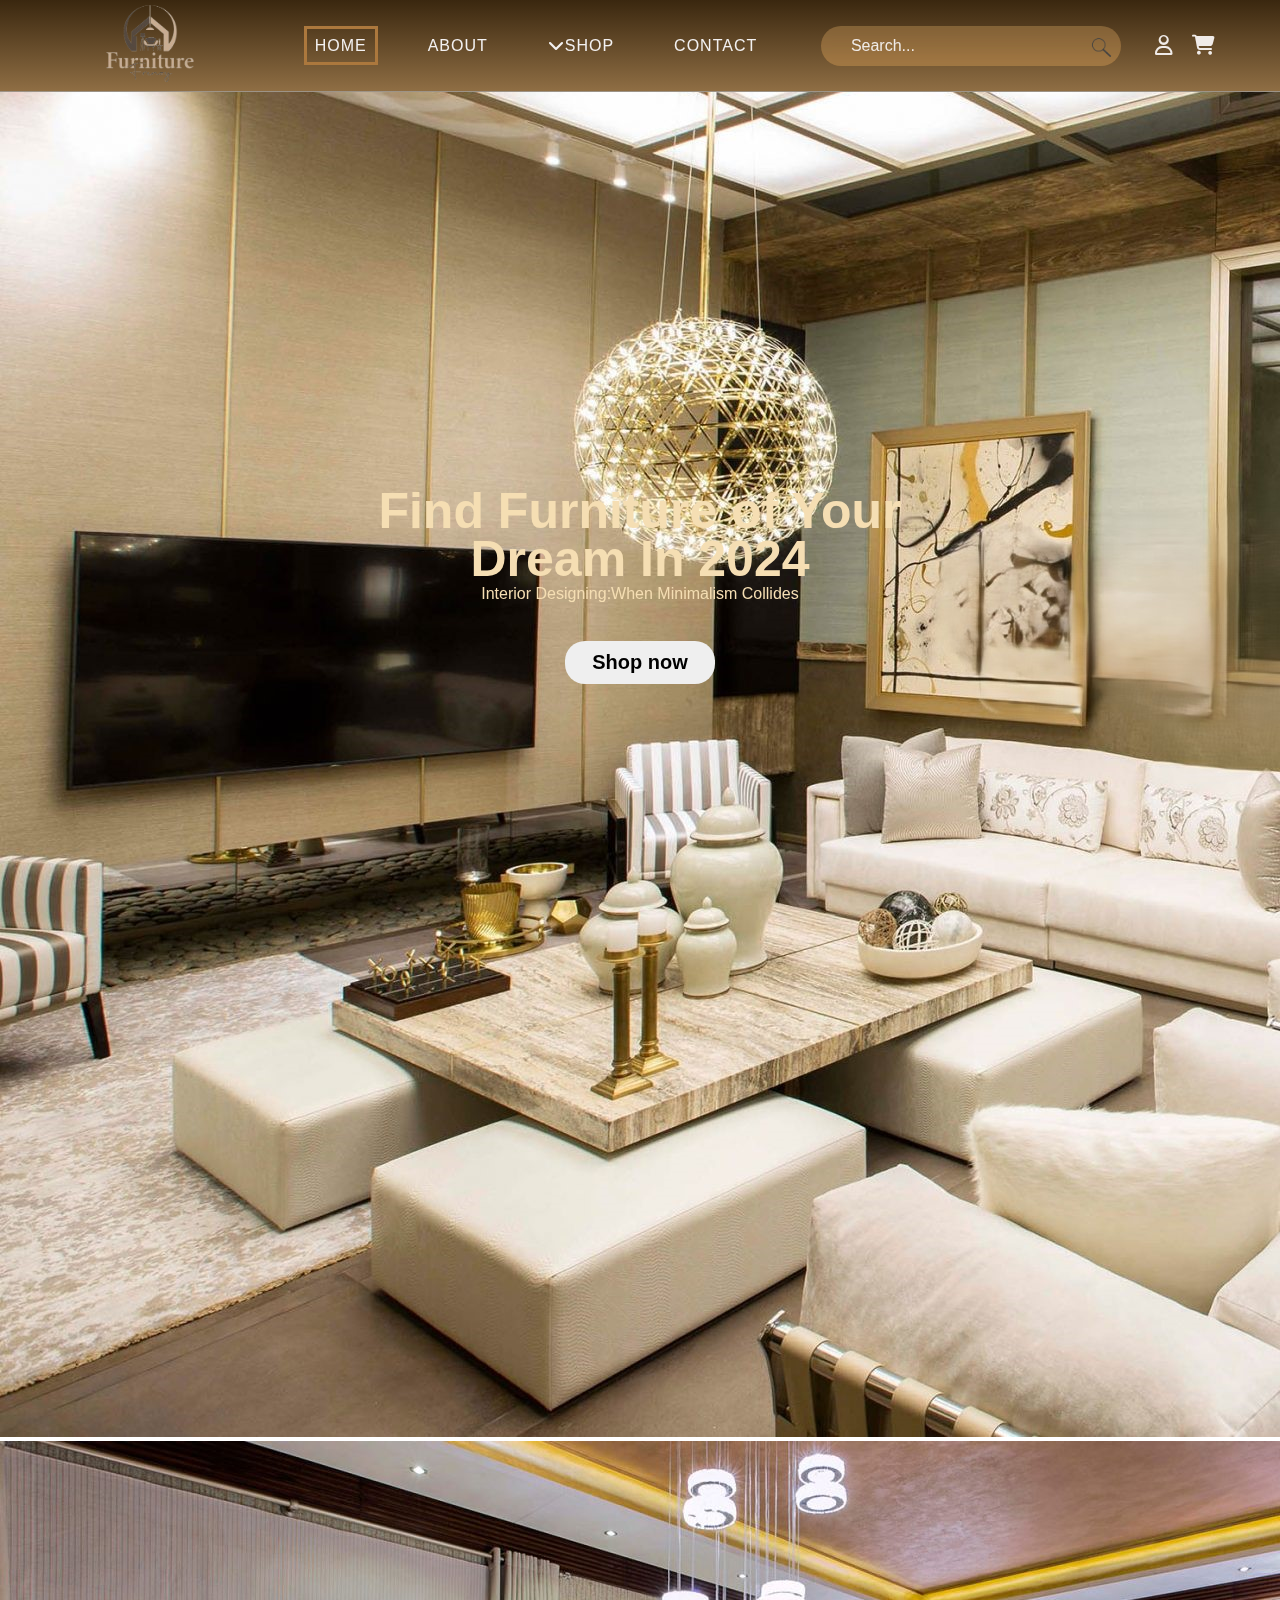
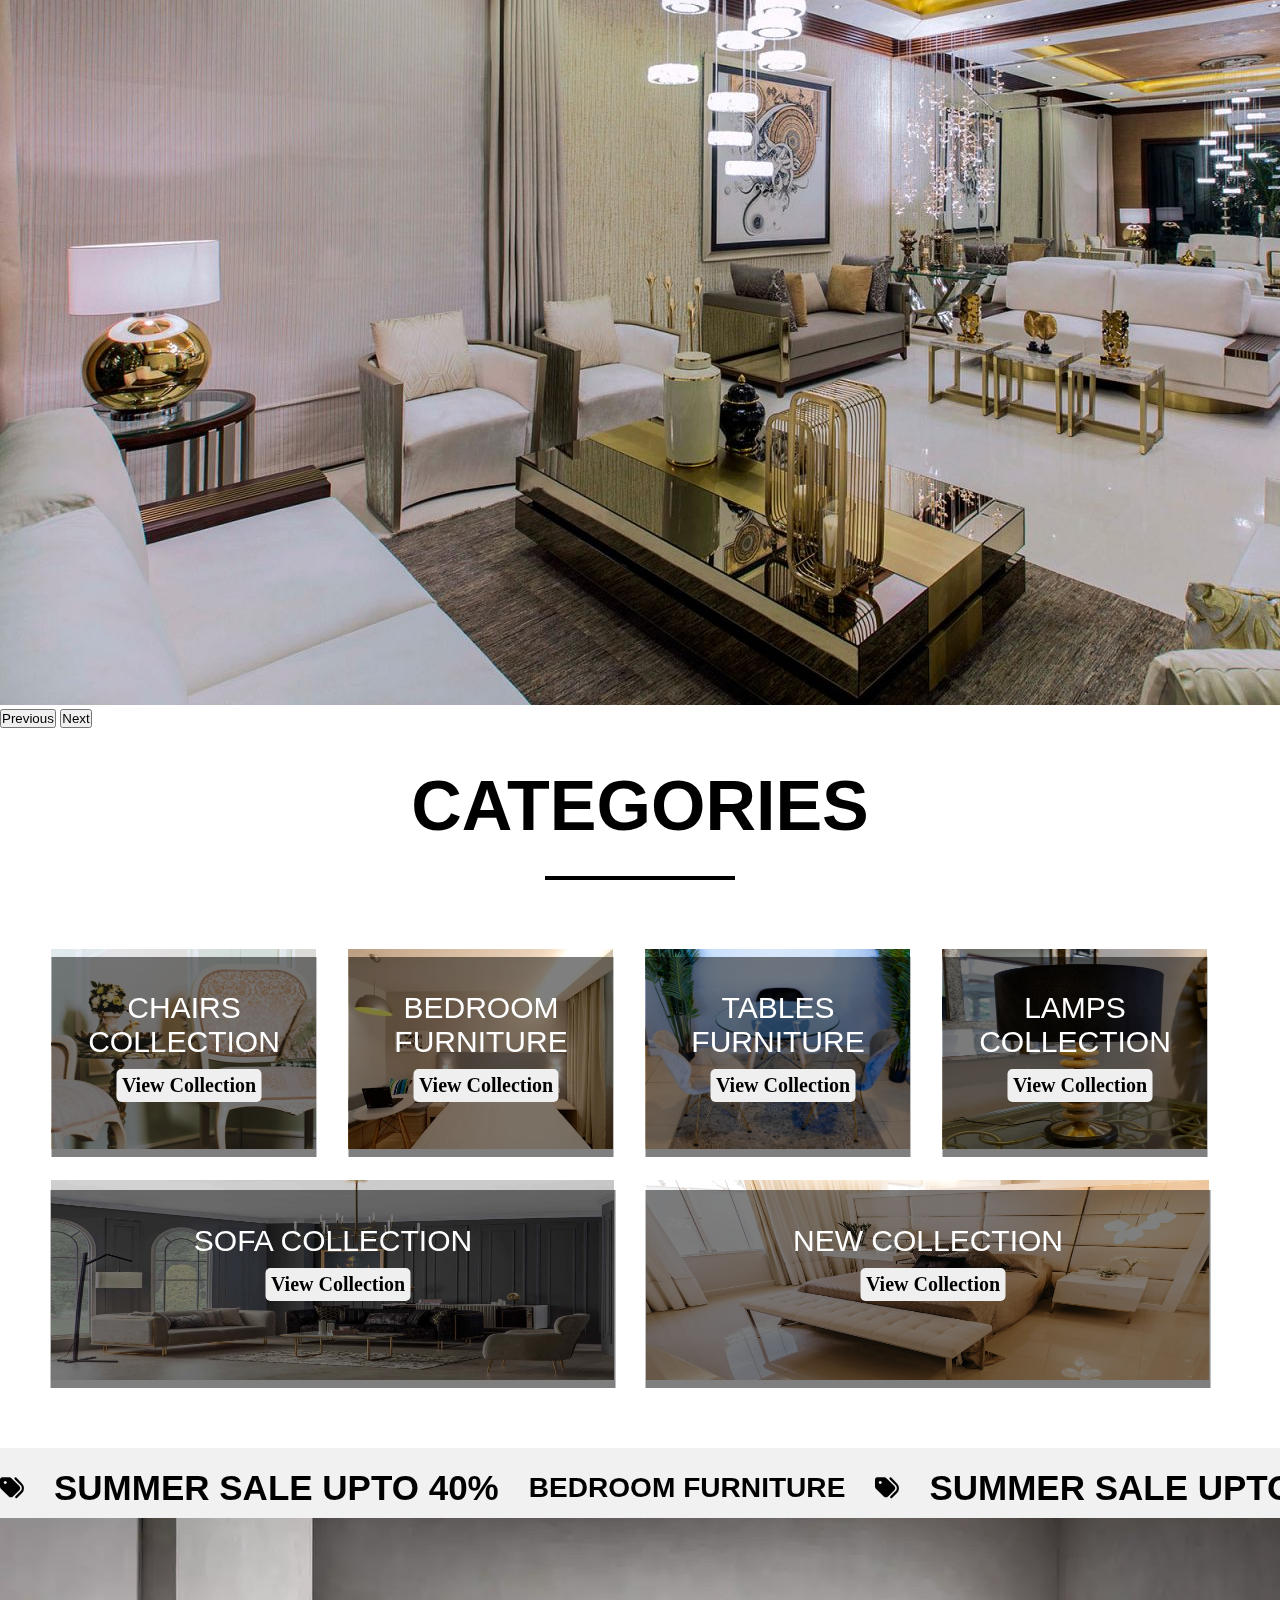
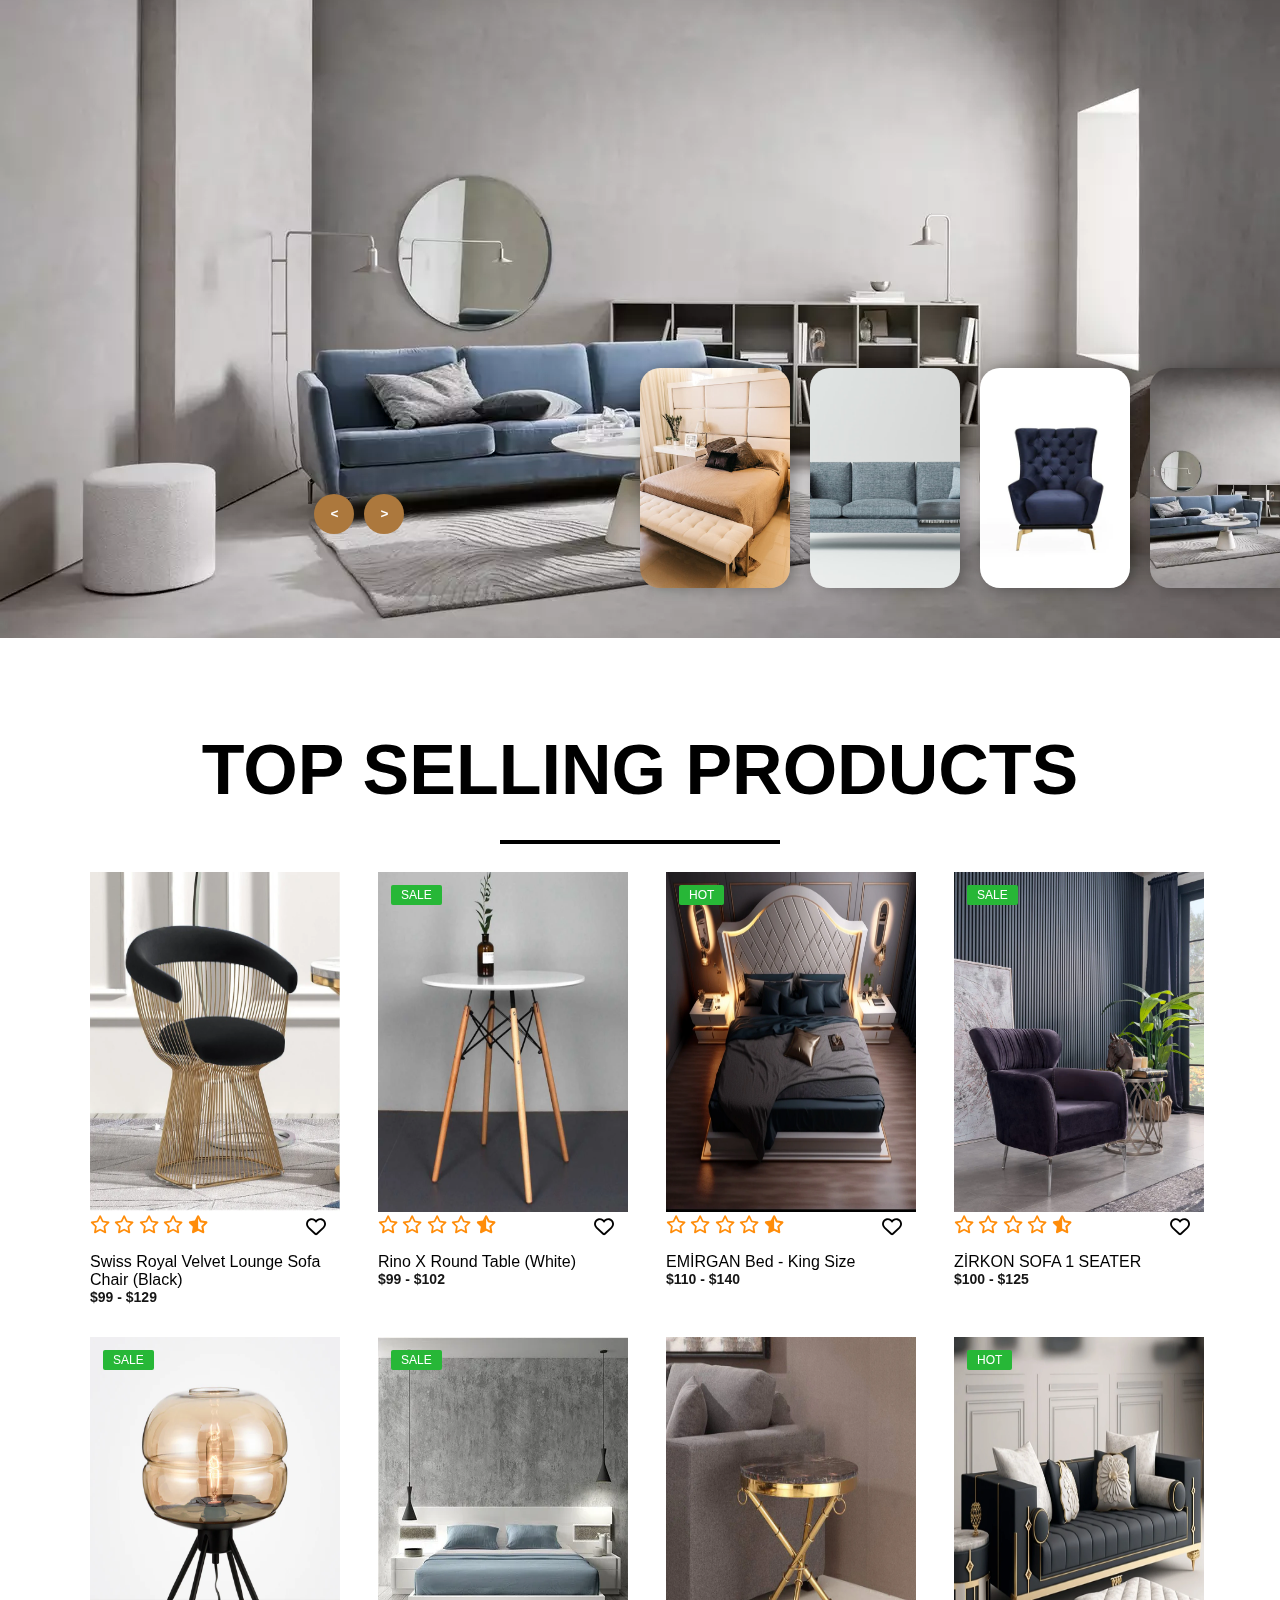
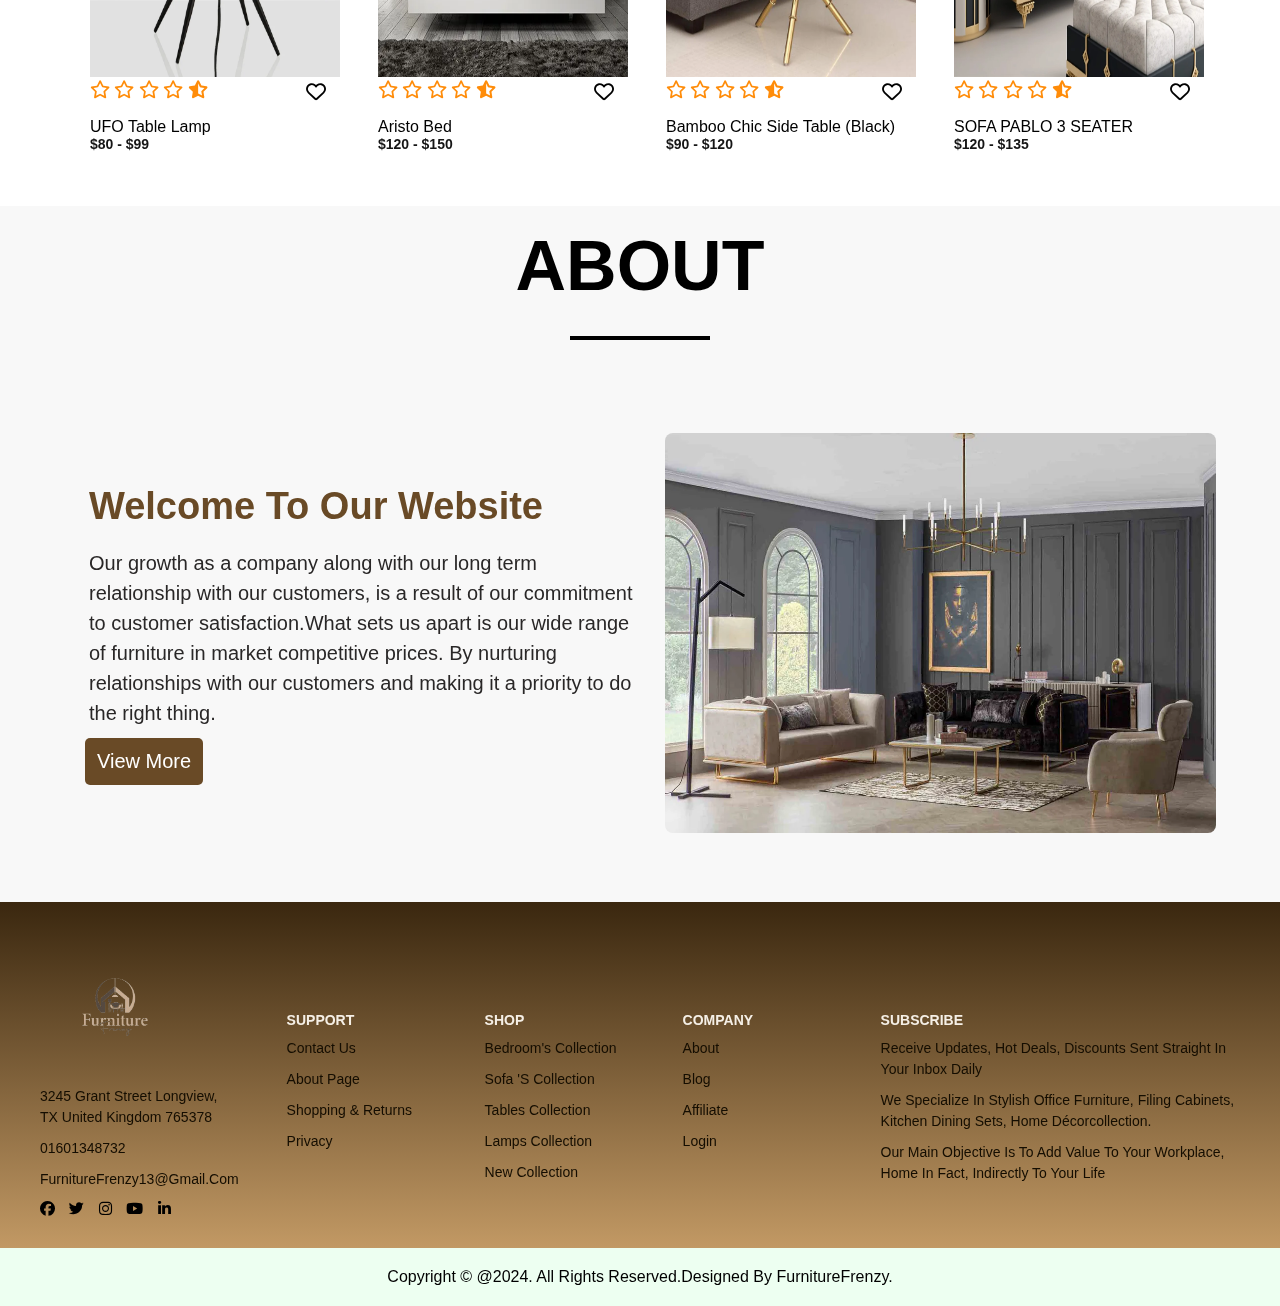
<file: index.html>
<!DOCTYPE html>
<html lang="en">

<head>
  <meta charset="UTF-8" />
  <meta name="viewport" content="width=device-width, initial-scale=1.0" />
  <title>Furniiture Frenzy</title>
  <link rel="stylesheet" href="index.css" />

  <link rel="stylesheet" href="https://cdnjs.cloudflare.com/ajax/libs/bootstrap/5.0.0/css/bootstrap.min.css" 
  integrity="sha512-NZ19NrT58XPK5sXqXnnvtf9T5kLXSzGQlVZL9taZWeTBtXoN3xIfTdxbkQh6QSoJfJgpojRqMfhyqBAAEeiXcA==" crossorigin="anonymous" referrerpolicy="no-referrer" />
  <script src="https://cdnjs.cloudflare.com/ajax/libs/bootstrap/5.0.0/js/bootstrap.min.js" 
  integrity="sha512-Pv/SmxhkTB6tWGQWDa6gHgJpfBdIpyUy59QkbshS1948GRmj6WgZz18PaDMOqaEyKLRAvgil7sx/WACNGE4Txw==" crossorigin="anonymous" referrerpolicy="no-referrer"></script>
  <link rel="stylesheet" href="https://cdnjs.cloudflare.com/ajax/libs/font-awesome/6.6.0/css/all.min.css" />

  <link href="https://unpkg.com/aos@2.3.1/dist/aos.css" rel="stylesheet">
 
 
</head>


<body>
  <!-- HEADER -->
  <header>
    <a href="#"><img src="logo-removebg-preview.png" width="200px" class="logo" /></a>


    <ul class="nav">
      <li><a class="nav-btn  active1" href="#">Home</a></li>
      <li><a class="nav-btn sparkle hover-effect" href="#About">About</a></li>
      <li><a class="nav-btn sparkle hover-effect" href="#" onclick="myFunction()" class="dropbtn"><i
            class="fa-solid fa-chevron-down"></i>Shop</a>
      </li>
      <div id="myDropdown" class="dropdown-content">
        <a href="#">Bedroom</a>
        <a href="#">Tables</a>
        <a href="#">Chairs</a>
        <a href="#">Lamps</a>
        <a href="#">Sofas</a>
      </div>
      <li><a class="nav-btn sparkle hover-effect" href="#">Contact</a></li>
    </ul>

    <form action="#" method="get" class="search-form">
      <input type="text" placeholder="Search..." class="search-input" />
      <button  type="submit"><img src="icon-removebg-preview.png" /></button>
    </form>
    <div class="nav-icon">
      <a href="#"><i class="fa-regular fa-user"></i></a>
      <a href="#"><i class="fa-solid fa-cart-shopping"></i></a>

    </div>
  </header>
  <div class="main-content">
    <!-- img -->
    <div id="carouselExampleControls" class="carousel slide" data-bs-ride="carousel">
      <div class="carousel-inner">
        <div class="carousel-item active">
          <img src="FURNITURE WEBSITE WORK/banner img 2.jpg" class="d-block w-100" alt="...">
        </div>
        <div class="carousel-item">
          <img src="Mahrukh product pics/about us pic.jpg" class="d-block w-100" >
        </div>
       
      </div>
      <button class="carousel-control-prev" type="button" data-bs-target="#carouselExampleControls" data-bs-slide="prev">
        <span class="carousel-control-prev-icon" aria-hidden="true"></span>
        <span class="visually-hidden">Previous</span>
      </button>
      <button class="carousel-control-next" type="button" data-bs-target="#carouselExampleControls" data-bs-slide="next">
        <span class="carousel-control-next-icon" aria-hidden="true"></span>
        <span class="visually-hidden">Next</span>
      </button>
    </div>
    
    <!-- content -->
    <div data-aos="fade-down-right" class="content">
      <h1>Find Furniture of Your<br />Dream In 2024</h1>
      <p>Interior Designing:When Minimalism Collides</p>
      <br>
      <div>
        <!-- button -->
        <button class="buton"  type="button">Shop now</button>
      </div>

    </div>



  </div>
  <!-- product slider -->
  <br>
  <div>
    <h2 style="padding: 20px ;text-align: center; font-size: 70px; color: #000;">CATEGORIES</h2>
    <div class="line"></div> <br>

    <div class="flex-container">
      <div class="flex-item-box"><img src="Mahrukh product pics/chair 2.jpeg" width="265px" height="200px">
        <div class="centered"> <br>CHAIRS COLLECTION<br> <button class="btin">View Collection</button>
        </div>
      </div>

      <div class="flex-item-box"><img src="Mahrukh product pics/bed 1.webp" width="265px" height="200px">
        <div class="centered"> <br>BEDROOM FURNITURE<br> <button class="btin">View Collection</button>
        </div>
      </div>

      <div class="flex-item-box"><img src="Mahrukh product pics/TABLE.webp" width="265px" height="200px">
        <div class="centered"> <br>TABLES FURNITURE <br> <button class="btin">View Collection</button>
        </div>
      </div>

      <div class="flex-item-box"><img src="Mahrukh product pics/lamp 1.jpg" width="265x" height="200px">
        <div class="centered"> <br>LAMPS COLLECTION<br> <button class="btin">View Collection</button>
        </div>
      </div>

      <div class="flex-item-box" style="margin-top: 20px;"><img src="Mahrukh product pics/SOFA.webp" width="563px"
          height="200px">
        <div class="bottom"> <br>SOFA COLLECTION <br> <button class="btin">View Collection</button>
        </div>
      </div>

      <div class="flex-item-box" style="margin-top: 20px;"><img src="Mahrukh product pics/bed 22.jpeg" width="563px"
          height="200px">
        <div class="bottom"> <br>NEW COLLECTION <br> <button class="btin">View Collection</button>
        </div>
      </div>

    </div>
    <br>

    <!-- scrollSlider -->
    <div class="scroll-container">
      <div class="scroll-content">
        <span><i class="fa-solid fa-tags"></i></span>
        <span>
          <h1>SUMMER SALE UPTO 40%</h1>
        </span>
        <span>
          <h3> BEDROOM FURNITURE</h3>
        </span>
        <span><i class="fa-solid fa-tags"></i></span>
        <span>
          <h1> SUMMER SALE UPTO 40%</h1>
        </span>
        <span>
          <h3> BEDROOM FURNITURE</h3>
        </span>
        <span><i class="fa-solid fa-tags"></i></span>
        <span>
          <h1>SUMMER SALE UPTO 40%</h1>
        </span>
        <span>
          <h3> BEDROOM FURNITURE</h3>
        </span>
        <span><i class="fa-solid fa-tags"></i></span>
        <span>
          <h1>SUMMER SALE UPTO 40%</h1>
        </span>
        <span>
          <h3> BEDROOM FURNITURE</h3>
        </span>
        <span><i class="fa-solid fa-tags"></i></span>
        <span>
          <h1>SUMMER SALE UPTO 40%</h1>
        </span>
        <span>
          <h3> BEDROOM FURNITURE</h3>
        </span>
        <span><i class="fa-solid fa-tags"></i></span>
        <span>
          <h1>SUMMER SALE UPTO 40%</h1>
        </span>
        <span>
          <h3> BEDROOM FURNITURE</h3>
        </span>
      </div>
    </div>


    <!-- new collection slider -->
    <div class="slider">

      <div class="list">

        <div class="item">
          <img src="Mahrukh product pics/new col.sofa.webp">

          <div class="content-pic">
            <div class="title"> Introducing the Serenity Collection: </div>
            <div class="description">
              Unwind and embrace a sense of calm with the Serenity Collection. This meticulously
              crafted furniture line is designed to
              bring a touch of peace and tranquility <br> into your home.


              <br> <br><br><button class="btun">See More</button>
            </div>
          </div>
        </div>

        <div class="item">
          <img src="Mahrukh product pics/bed 22.jpeg" alt="">

          <div class="content-pic">
            <div class="title">Curated and Convenient</div>
            <div class="description">
              We've built our offerings on the principle that everyone deserves high-quality design without the high
              cost.
              We offer elevated rental inventory, to transform your space. <br> Reuse and recycle we make the decision
              <br> as light as a "feather".
            </div>
          </div>
        </div>

        <div class="item">
          <img src="Mahrukh product pics/sofa 2.jpg" alt="">

          <div class="content-pic">
            <div class="title">Unique & Stylish Furniture</div>
            <div class="description">
              In short, the website design of Case Furniture is stunning. The elegant typography and luxurious and
              high-quality images of furniture
              products all over the website <br> create an exclusive and refined atmosphere.
            </div>
          </div>
        </div>

        <div class="item">
          <img src="Mahrukh product pics/chair 4.webp" alt="">

          <div class="content-pic">
            <div class="title">The Furniture Gallery</div>
            <div class="description">
              Beautifully designed photography takes center stage on the Furniture Gallery <br>
              website from a terrific full-width hero image to neatly organized <br> product listings.
            </div>
          </div>
        </div>

      </div>


      <div class="thumbnail">

        <div class="item">
          <img src="Mahrukh product pics/new col.sofa.webp" alt="">
        </div>
        <div class="item">
          <img src="Mahrukh product pics/bed 22.jpeg" alt="">
        </div>
        <div class="item">
          <img src="Mahrukh product pics/sofa 2.jpg" alt="">
        </div>
        <div class="item">
          <img src="Mahrukh product pics/chair 4.webp" alt="">
        </div>

      </div>


      <div class="nextPrevArrows">
        <button class="prev">
          < </button>
            <button class="next"> > </button>
      </div>

    </div>
    <br><br><br><br>
    <!-- top selling products  -->
    <div class="t-products">
      <h2 style="padding: 20px ;text-align: center; font-size: 70px; color: #000;">TOP SELLING PRODUCTS</h2>
      <div class="line1"></div>
    </div> <br>
    <!-- product pic 1  -->
    <section class="products">
      <div class="all-products">
        <div class="gallery">
          <img src="FURNITURE WEBSITE WORK/sofa A.webp" width="250px" height="340px">
          <div class="heart-icon">
            <i class="fa-regular fa-heart"></i>
          </div>
          <div class="rating">
            <i class="fa-regular fa-star"></i>
            <i class="fa-regular fa-star"></i>
            <i class="fa-regular fa-star"></i>
            <i class="fa-regular fa-star"></i>
            <i class="fa-solid fa-star-half-stroke"></i>
          </div> <br>
          <div class="price">
            <h4>Swiss Royal Velvet Lounge Sofa <br> Chair (Black)</h4>
            <p>$99 - $129</p>
          </div>

        </div>
        <!-- product pic 2  -->

        <div class="gallery">
          <img src="FURNITURE WEBSITE WORK/table C.webp" width="250px" height="340px">
          <div class="product-info">
            <h5>SALE</h5>
          </div>
          <div class="heart-icon">
            <i class="fa-regular fa-heart"></i>
          </div>
          <div class="rating">
            <i class="fa-regular fa-star"></i>
            <i class="fa-regular fa-star"></i>
            <i class="fa-regular fa-star"></i>
            <i class="fa-regular fa-star"></i>
            <i class="fa-solid fa-star-half-stroke"></i>
          </div> <br>
          <div class="price">
            <h4>Rino X Round Table (White)</h4>
            <p>$99 - $102</p>
          </div>

        </div>
        <!-- product pic 3 -->
        <div class="gallery">
          <img src="FURNITURE WEBSITE WORK/luxury bed.webp" width="250px" height="340px">
          <div class="product-info">
            <h5>HOT</h5>
          </div>
          <div class="heart-icon">
            <i class="fa-regular fa-heart"></i>
          </div>
          <div class="rating">
            <i class="fa-regular fa-star"></i>
            <i class="fa-regular fa-star"></i>
            <i class="fa-regular fa-star"></i>
            <i class="fa-regular fa-star"></i>
            <i class="fa-solid fa-star-half-stroke"></i>
          </div> <br>
          <div class="price">
            <h4>EMİRGAN Bed - King Size</h4>
            <p>$110 - $140</p>
          </div>

        </div>

        <!-- product pci 4 -->
        <div class="gallery">
          <img src="FURNITURE WEBSITE WORK/zirkon sofa.webp" width="250px" height="340px">
          <div class="product-info">
            <h5>SALE</h5>
          </div>
          <div class="heart-icon">
            <i class="fa-regular fa-heart"></i>
          </div>
          <div class="rating">
            <i class="fa-regular fa-star"></i>
            <i class="fa-regular fa-star"></i>
            <i class="fa-regular fa-star"></i>
            <i class="fa-regular fa-star"></i>
            <i class="fa-solid fa-star-half-stroke"></i>
          </div> <br>
          <div class="price">
            <h4>ZİRKON SOFA 1 SEATER</h4>
            <p>$100 - $125</p>
          </div>

        </div>

        <!-- product pic 5 -->
        <div class="gallery">
          <img src="FURNITURE WEBSITE WORK/ufo lamp.webp" width="250px" height="340px">
          <div class="product-info">
            <h5>SALE</h5>
          </div>
          <div class="heart-icon">
            <i class="fa-regular fa-heart"></i>
          </div>
          <div class="rating">
            <i class="fa-regular fa-star"></i>
            <i class="fa-regular fa-star"></i>
            <i class="fa-regular fa-star"></i>
            <i class="fa-regular fa-star"></i>
            <i class="fa-solid fa-star-half-stroke"></i>
          </div> <br>
          <div class="price">
            <h4>UFO Table Lamp</h4>
            <p>$80 - $99</p>
          </div>

        </div>

        <!-- product pic 6  -->
        <div class="gallery">
          <img src="FURNITURE WEBSITE WORK/bed D.webp" width="250px" height="340px">
          <div class="product-info">
            <h5>SALE</h5>
          </div>
          <div class="heart-icon">
            <i class="fa-regular fa-heart"></i>
          </div>
          <div class="rating">
            <i class="fa-regular fa-star"></i>
            <i class="fa-regular fa-star"></i>
            <i class="fa-regular fa-star"></i>
            <i class="fa-regular fa-star"></i>
            <i class="fa-solid fa-star-half-stroke"></i>
          </div> <br>
          <div class="price">
            <h4>Aristo Bed </h4>
            <p>$120 - $150</p>
          </div>

        </div>

        <!-- product pci 7 -->
        <div class="gallery">
          <img src="FURNITURE WEBSITE WORK/bambo table.webp" width="250px" height="340px">
          <div class="heart-icon">
            <i class="fa-regular fa-heart"></i>
          </div>
          <div class="rating">
            <i class="fa-regular fa-star"></i>
            <i class="fa-regular fa-star"></i>
            <i class="fa-regular fa-star"></i>
            <i class="fa-regular fa-star"></i>
            <i class="fa-solid fa-star-half-stroke"></i>
          </div> <br>
          <div class="price">
            <h4>Bamboo Chic Side Table (Black)</h4>
            <p>$90 - $120</p>
          </div>

        </div>

        <!-- product pci 8 -->
        <div class="gallery">
          <img src="FURNITURE WEBSITE WORK/black sofa.webp" width="250px" height="340px">
          <div class="product-info">
            <h5>HOT</h5>
          </div>
          <div class="heart-icon">
            <i class="fa-regular fa-heart"></i>
          </div>
          <div class="rating">
            <i class="fa-regular fa-star"></i>
            <i class="fa-regular fa-star"></i>
            <i class="fa-regular fa-star"></i>
            <i class="fa-regular fa-star"></i>
            <i class="fa-solid fa-star-half-stroke"></i>
          </div> <br>
          <div class="price">
            <h4>SOFA PABLO 3 SEATER</h4>
            <p>$120 - $135</p>
          </div>

        </div>



      </div>

    </section>
    <br><br><br>

    <!-- About Us -->
<div id="About">
    <section class="hero">
      <div class="heading1">
        <h2 style="padding: 20px ;text-align: center; font-size: 70px; color: #000;">ABOUT</h2>
        <div class="line2"></div> 
      </div>
      <br>
      <div class="container">
        <div class="hero-content">
          <h2>Welcome To Our Website</h2>
          <p>Our growth as a company along with our long term relationship with our customers, is a result of our
            commitment to customer satisfaction.What sets us apart is our wide range of furniture in market competitive
            prices. By nurturing relationships with our customers and making it a priority to do the right thing.</p>
          <button class="about-button">View More</button>
        </div>
        <div class="hero-img">
          <img class="about-img" src="Mahrukh product pics/SOFA.webp" alt="">
        </div>
      </div>

    </section>
  </div>
    <!-- Footer  -->
    <section class="footer">
      <div class="footer-info">
        <div class="first-info">
          <img src="logo-removebg-preview.png" alt="">

          <p>3245 Grant Street Longview, <br> TX United Kingdom 765378</p>
          <p>01601348732</p>
          <p>FurnitureFrenzy13@gmail.com</p>

          <div class="social-icon">
            <a href="#"><i class="fa-brands fa-facebook"></i></a>
            <a href="#"><i class="fa-brands fa-twitter"></i></a>
            <a href="#"><i class="fa-brands fa-instagram"></i></a>
            <a href="#"><i class="fa-brands fa-youtube"></i></a>
            <a href="#"><i class="fa-brands fa-linkedin-in"></i></a>
          </div>

        </div>

        <div class="second-info">
          <h4>Support</h4>
          <p>Contact Us</p>
          <p>About page</p>
          <p>Shopping & Returns</p>
          <p>Privacy</p>
        </div>

        <div class="third-info">
          <h4>Shop</h4>
          <p>Bedroom's Collection</p>
          <p>Sofa 's Collection</p>
          <p>Tables Collection</p>
          <p>lamps Collection</p>
          <p>New Collection</p>
        </div>

        <div class="fourth-info">
          <h4>Company</h4>
          <p>About</p>
          <p>Blog</p>
          <p>Affiliate</p>
          <p>Login</p>
        </div>

        <div class="five-info">
          <h4>Subscribe</h4>
          <p>Receive Updates, Hot Deals, Discounts Sent Straight In Your Inbox Daily</p>
          <p>We specialize in stylish office furniture, filing cabinets, kitchen dining sets, home décorcollection.</p>
          <p> Our main objective is to add value to your workplace, home in fact, indirectly to your life</p>

        </div>
      </div>

    </section>

    <!-- end text  -->

    <div class="end-text">
      <p>Copyright © @2024. All Rights Reserved.Designed By FurnitureFrenzy. </p>
    </div>











    <script>

      // slider
      let nextBtn = document.querySelector('.next')
      let prevBtn = document.querySelector('.prev')

      let slider = document.querySelector('.slider')
      let sliderList = slider.querySelector('.slider .list')
      let thumbnail = document.querySelector('.slider .thumbnail')
      let thumbnailItems = thumbnail.querySelectorAll('.item')

      thumbnail.appendChild(thumbnailItems[0])

      // Function for next button 
      nextBtn.onclick = function () {
        moveSlider('next')
      }


      // Function for prev button 
      prevBtn.onclick = function () {
        moveSlider('prev')
      }


      function moveSlider(direction) {
        let sliderItems = sliderList.querySelectorAll('.item')
        let thumbnailItems = document.querySelectorAll('.thumbnail .item')

        if (direction === 'next') {
          sliderList.appendChild(sliderItems[0])
          thumbnail.appendChild(thumbnailItems[0])
          slider.classList.add('next')
        } else {
          sliderList.prepend(sliderItems[sliderItems.length - 1])
          thumbnail.prepend(thumbnailItems[thumbnailItems.length - 1])
          slider.classList.add('prev')
        }


        slider.addEventListener('animationend', function () {
          if (direction === 'next') {
            slider.classList.remove('next')
          } else {
            slider.classList.remove('prev')
          }
        }, { once: true }) // Remove the event listener after it's triggered once
      }



      let slideIndex = 1;
      showSlides(slideIndex);

      // Next/previous controls
      function plusSlides(n) {
        showSlides(slideIndex += n);
      }

      // Thumbnail image controls
      function currentSlide(n) {
        showSlides(slideIndex = n);
      }

      function showSlides(n) {
        let i;
        let slides = document.getElementsByClassName("myslide");
        let dots = document.getElementsByClassName("dot");
        if (n > slides.length) { slideIndex = 1 }
        if (n < 1) { slideIndex = slides.length }
        for (i = 0; i < slides.length; i++) {
          slides[i].style.display = "none";
        }
        for (i = 0; i < dots.length; i++) {
          dots[i].className = dots[i].className.replace(" active", "");
        }
        slides[slideIndex - 1].style.display = "block";
        dots[slideIndex - 1].className += " active";
      }

      // dropdown
      /* When the user clicks on the button, 
toggle between hiding and showing the dropdown content */
      function myFunction() {
        document.getElementById("myDropdown").classList.toggle("show");
      }

      // Close the dropdown if the user clicks outside of it
      window.onclick = function (event) {
        if (!event.target.matches('.dropbtn')) {
          var dropdowns = document.getElementsByClassName("dropdown-content");
          var i;
          for (i = 0; i < dropdowns.length; i++) {
            var openDropdown = dropdowns[i];
            if (openDropdown.classList.contains('show')) {
              openDropdown.classList.remove('show');
            }
          }
        }
      }

   
     
    

    </script>

    <!-- //Animation library -->
     <script src="https://unpkg.com/aos@2.3.1/dist/aos.js"></script>
     <script>
      AOS.init();
     </script>
</body>

</html>
</file>
<file: index.css>
*{
    margin: 0;
    padding: 0;
    box-sizing: border-box;
    font-family: "Arial", sans-serif;
}


:root{
    --primary: #d4771f;
}
body{
    background: white;
}
html{
    scroll-behavior: smooth;
}
body::-webkit-scrollbar{
    display: block;
    width: 8px;
    background:#694a26;
}
::-webkit-scrollbar-thumb{
    background-color: white;
    border-radius: 50px;
    cursor: grab;
}

/* HEADER NAVBAR */

header{
    position: absolute;
    position: fixed;
    top: 0;
    left: 0;
    width: 100%;
    display: flex;
    justify-content: space-between;
    align-items: center;
    padding: 0px 50px;
    background:linear-gradient(rgb(58, 39, 15),rgb(143, 110, 68));
    backdrop-filter: blur(10px);
    border-bottom: 1px solid rgba(255, 255, 255, 0.5);
    transition: 1s;
    z-index: 1300;
    width: 100%;
    height: 92px;
   
}
header.active{
    background: #ffffff;
    box-shadow:0 0 50px rgba(0, 0, 0, 0.15);
}

.nav{
    display: flex;
}
.nav li {
 list-style: none;
 margin: 0 20px;
}
.nav li a {
    color: rgb(243, 241, 241);
    /* color: black; */
    text-decoration: none;
    text-transform: uppercase;
    letter-spacing: 1px;
    cursor: pointer;
    transition: 0.5s;
    font-weight: 400;
    padding: 10px;
}


.nav li a.active1{
    /* color: var(--primary); */
 border: 0.2em solid  #ac783d;
 padding: 8px;
}



.sparkle {
    max-width: 10em; 
    color: #f5f5DC;
    margin: auto auto;
}

.sparkle:hover {
    cursor: pointer;
}

.hover-effect {
    box-sizing: border-box;
    position: relative;
    padding: 0.75em;
}

.hover-effect::before,
.hover-effect::after {
    content: '';
    box-sizing: border-box;
    position: absolute;
    top: 0;
    left: 0;
    height: 100%;
    width: 100%;
    transform-origin: center;
}

.hover-effect::before {
  
    border-top: 0.2em solid  #ac783d;
    border-bottom: 0.2em solid #ac783d;
    transform: scale3d(0, 1, 1);
}

.hover-effect::after {
    border-left: 0.2em solid  #ac783d;
    border-right: 0.2em solid  #ac783d;
    transform: scale3d(1, 0, 1);
}

.hover-effect:hover::before,
.hover-effect:hover::after {
    transform: scale3d(1, 1, 1);
    transition: transform 900ms;
}
 /* dropdown */
 
  .dropdown-content {
    display: none;
    position: absolute;
    background-color: #f1f1f1;
    min-width: 160px;
    overflow: auto;
    box-shadow: 0px 8px 16px 0px rgba(0,0,0,0.2);
    z-index: 1;
    margin-left: 250px;
    margin-top: 30px;
  }
  
  .dropdown-content a {
    color: black;
    padding: 12px 16px;
    text-decoration: none;
    display: block;
  }
  #myDropdown a:hover{
    /* display: initial; */
    background: #694a26;
    color:#fff;

  }

  
  
 
  
  .show {display: block;}  

    /* header content  */
.content{
    width: 100%;
    position: absolute;
    color: wheat;
    text-shadow: #694a26;
    top: 45%;
    transform: translateY(-50%);
    text-align: center;

}
.content h1{
    margin-top: 80px;
    font-size: 50px;
    font-weight: 700;
    padding: 2px;
    letter-spacing: 0;
    line-height: 48px;
    font-family: sans-serif;
}
.buton{
    width: 150px;
    padding: 10px;
    margin: 20px;
    text-align: center;
    border-radius: 20px;
    color: black;
    border: 2px;
    font-size: 20px;
    cursor: pointer;
    font-weight: 600;
    opacity: 1;

}
.buton:hover{
    background: rgb(150, 123, 83);
    transition: 0.5s;
   
}
.buton:hover{
    color:rgb(41, 27, 6) ;

}
.search-form{
    width: 70%;
    max-width: 300px;
    height: 40px;
    background: rgba(255, 255, 255, 0.2);
    display: flex;
    border-radius: 60px;
    padding: 10px 20px;
    backdrop-filter: blur(4px) saturate(180%);

}
.search-input{
    background: transparent;
    flex: 1;
    border: 0;
    outline: none;
    padding: 10px 10px;
    font-size: 16px;
    color:white;
}
::placeholder{
    color: #f0ebe8;
}
.search-form button img{
    width: 25px;
   
    
}
.search-form button{
    border: 0;
    border-radius: 50%;
    width: 40px;
    height: 40px;
    background:transparent;
    cursor: pointer;
    padding: 8px 11px;
    margin-top: -9px;
    margin-left: 10px;

}


 
 .nav-icon i{
    color:#f0ebe8;
    font-size: 20px;
    /* font-weight: 400; */
    transition: all .42s ease;
    margin-right: 15px;
 }
 .nav-icon i:hover{
    transform: scale(1.1);
    color:rgb(20, 13, 1);

 }
 #menu-icon{
    font-size: 25px;
    color:#f0ebe8;
    z-index: 10001;
    cursor: pointer;
 }

.line{
    width: 190px;
    height: 4px;
    background:black;
    margin: 10px auto;
}

 .flex-container {
    display: flex;
    flex-direction:row;
    font-size: 30px;
    text-align: center;
    margin: 40px;
    /* width: 100%; */
    height: auto;
    background:none;
    flex-flow: wrap;
    margin-left: 20px;
    overflow: hidden;
  } 
  .flex-item-box {
   box-sizing: border-box;
   font-size: 40px;
   /* margin-left: 20px; */
   /* margin-right: 25px; */
  border: none;
  /* overflow: hidden; */
  margin-left: 30px;
  padding: 1px;

 
 
 
  

  }

    /* Centered text */
    .centered {
    position: absolute;
    margin-left: 133px;
    margin-top: -101px;
    transform: translate(-50%, -50%);
    background: rgba(0, 0, 0, 0.5);
    width: 265px;
    text-align: center;
    height: 200px;
    overflow: hidden;
    margin-bottom: 130px;
    color:#fff;
    font-size: 30px;
 
 
  
  } 

 
  .bottom{
    position: absolute;
    margin-left: 282px;
    margin-top: -100px;
    transform: translate(-50%, -50%);
    background: rgba(0, 0, 0, 0.5);
    width: 565px;
    text-align: center;
    height: 198px;
    overflow: hidden;
    margin-bottom: 50px;
    color:#fff;
    font-size: 30px;

  }
  
  .btin{
    margin-left: 10px;
    border-radius: 10px;
    border: none;
    margin-top: 10px;
    font-family:'Times New Roman', serif;
    /* width: 150px; */
    padding: 5px;
    /* margin: 18px; */
    text-align: center;
    border-radius: 5px;
    color: black;
    /* border: 2px; */
    font-size: 20px;
    cursor: pointer;
    font-weight: 600;
    opacity: 1;
}

.btin:hover{
    background: rgb(150, 123, 83);
    transition: 0.5s;
   
}
.btin:hover{
    color:rgb(41, 27, 6) ;

}
  
/* scrollslider */
.scroll-container {
    width: 100%;
    overflow: hidden;
    background-color: #f1f1f1;
    /* Background color (optional) */
    white-space: nowrap;
    /* Keeps all content in a single line */
    box-sizing: border-box;
    padding-top: 20px;
    padding-bottom: 20px;
    position: relative;
}
.scroll-content span h1{
    font-size: 35px;
} 
.scroll-content {
    display: flex;
    align-items: center;
    animation: scroll-left 10s linear infinite;
    /* font-family: Arial, sans-serif; */
    width: 200%;
    font-family: "Headland One", serif;
    font-weight: 400;
  font-style: normal;
    /* Adjust to ensure smooth scrolling */
}

.scroll-content span {
    display: inline-flex;
    align-items: center;
    margin-right: 30px;
    /* Space between items (adjust as needed) */
    font-size: 1.5rem;
    /* Adjust font size */
}

@keyframes scroll-left {
    0% {
        transform: translateX(0);
    }

    100% {
        transform: translateX(-50%);
    }
}

.scroll-content h1,
.scroll-content h3 {
    margin: 0;
}
  
  
  /* Responsive layout - makes a one column-layout instead of two-column layout */
  @media screen and (max-width: 800px) {
    .flex-container {
      width: 40%;
    }
}

@media screen and (max-width: 600px) {
    .flex-container {
      width: 90%;
    }
}
/* new collection */
 .slider{
    height: 80vh;
    margin-top: -10px;
    width: 100%;
    overflow: hidden;
    position: relative;
    /* margin-left: 40px; */
}
.slider .list .item{
    width: 100%;
    height: 100%;
    position: absolute;
    inset: 0 0 0 0;
}
.slider .list .item img{
    width: 100%;
    height: 100%;
    object-fit: cover;
}
.slider .list .item .content-pic{
    position: absolute;
    top: 20%;
    width: 1140px;
    max-width: 80%;
    left: 50%;
    transform: translateX(-50%);
    padding-right: 30%;
    box-sizing: border-box;
    color: #fff;
    text-shadow: 0 5px 10px #0004;
}

.slider .list .item .content-pic .title,
.slider .list .item .content-pic .type{
    font-size: 4em;
    font-weight: bold;
    line-height: 1.3em;
}

.slider .list .item .button{
    display: grid;
    grid-template-columns: repeat(2, 130px);
    grid-template-rows: 40px;
    gap: 5px;
    margin-top: 20px;
}
.slider .list .item .button button{
    border: none;
    background-color: #eee;
    font-family: Poppins;
    font-weight: 500;
    cursor: pointer;
    transition: 0.4s;
    letter-spacing: 2px;
}


.slider .list .item .button button:hover{
    letter-spacing: 3px;
}
.slider .list .item .button button:nth-child(2){
    background-color: transparent;
    border: 1px solid #fff;
    color: #eee;
}



/*..... Thumbnail Section.....  */
.thumbnail{
    position: absolute;
    bottom: 50px;
    left: 50%;
    width: max-content;
    z-index: 100;
    display: flex;
    gap: 20px;
}

.thumbnail .item{
    width: 150px;
    height: 220px;
    flex-shrink: 0;
    position: relative;
}

.thumbnail .item img{
    width: 100%;
    height: 100%;
    object-fit: cover;
    border-radius: 20px;
    box-shadow: 5px 0 15px rgba(0, 0, 0, 0.3);
}


/*.... nextPrevArrows Section....  */

.nextPrevArrows{
    position: absolute;
    top: 80%;
    right: 52%;
    z-index: 100;
    width: 300px;
    max-width: 30%;
    display: flex;
    gap: 10px;
    align-items: center;
}
.nextPrevArrows button{
    width: 40px;
    height: 40px;
    border-radius: 50%;
    background-color: #ac783d;
    border: none;
    color: #fff;
    font-family: monospace;
    font-weight: bold;
    transition: .5s;
    cursor: pointer;
}
.nextPrevArrows button:hover{
    background-color: #fff;
    color: #000;
}

/* Animation Part */
.slider .list .item:nth-child(1){
    z-index: 1;
}


/* animation text in first item */
.slider .list .item:nth-child(1) .content-pic .title,
.slider .list .item:nth-child(1) .content-pic .type,
.slider .list .item:nth-child(1) .content-pic .description,
.slider .list .item:nth-child(1) .content-pic .buttons
{
    transform: translateY(50px);
    filter: blur(20px);
    opacity: 0;
    animation: showContent .5s 1s linear 1 forwards;
}
@keyframes showContent{
    to{
        transform: translateY(0px);
        filter: blur(0px);
        opacity: 1;
    }
}
.slider .list .item:nth-child(1) .content-pic .title{
    animation-delay: 0.4s !important;
}
.slider .list .item:nth-child(1) .content-pic .type{
    animation-delay: 0.6s !important;
}
.slider .list .item:nth-child(1) .content-pic .description{
    animation-delay: 0.8s !important;
}
.slider .list .item:nth-child(1) .content-pic .buttons{
    animation-delay: 1s !important;
}


/* Animation for next button click */
.slider.next .list .item:nth-child(1) img{
    width: 150px;
    height: 220px;
    position: absolute;
    bottom: 50px;
    left: 50%;
    border-radius: 30px;
    animation: showImage .5s linear 1 forwards;
}

@keyframes showImage{
    to{
        bottom: 0;
        left: 0;
        width: 100%;
        height: 100%;
        border-radius: 0;
    }
}

.slider.next .thumbnail .item:nth-last-child(1){
    overflow: hidden;
    animation: showThumbnail .5s linear 1 forwards;
}
.slider.prev .list .item img{
    z-index: 100;
}


@keyframes showThumbnail{
    from{
        width: 0;
        opacity: 0;
    }
}


.slider.next .thumbnail{
    animation: effectNext .5s linear 1 forwards;
}

@keyframes effectNext{
    from{
        transform: translateX(150px);
    }
}



/* Animation for prev button click */
.slider.prev .list .item:nth-child(2){
    z-index: 2;
}

.slider.prev .list .item:nth-child(2) img{
    animation: outFrame 0.5s linear 1 forwards;
    position: absolute;
    bottom: 0;
    left: 0;
}
@keyframes outFrame{
    to{
        width: 150px;
        height: 220px;
        bottom: 50px;
        left: 50%;
        border-radius: 20px;
    }
}

.slider.prev .thumbnail .item:nth-child(1){
    overflow: hidden;
    opacity: 0;
    animation: showThumbnail .5s linear 1 forwards;
}
.slider.next .nextPrevArrows button,
.slider.prev .nextPrevArrows button{
    pointer-events: none;
}


.slider.prev .list .item:nth-child(2) .content-pic .title,
.slider.prev .list .item:nth-child(2) .content-pic .type,
.slider.prev .list .item:nth-child(2) .content-pic .description,
.slider.prev .list .item:nth-child(2) .content-pic .buttons
{
    animation: contentOut 1.5s linear 1 forwards!important;
}

@keyframes contentOut{
    to{
        transform: translateY(-150px);
        filter: blur(20px);
        opacity: 0;
    }
}
@media screen and (max-width: 678px) {
    .slider .list .item .content-pic{
        padding-right: 0;
    }
    .slider .list .item .content-pic .title{
        font-size: 50px;
    }
}
.btun{
    margin-left: -30px;
    border: none;
    /* margin-top: 10px; */
    margin-left: 10px;
    font-family:'Times New Roman', serif;
    width: 150px;
    padding: 10px;
    /* margin: 18px; */
    text-align: center;
    border-radius: 5px;
    color: black;
    /* border: 2px; */
    font-size: 20px;
    cursor: pointer;
    font-weight: 600;
    opacity: 1;
}

.btun:hover{
    background: rgb(150, 123, 83);
    transition: 0.5s;
   
}
.btun:hover{
    color:rgb(41, 27, 6) ;

}
.title{
    color: #f8f5f1;
    text-shadow:#000;
    
}
.description{
    color: rgb(41, 27, 6);
   
}
/* top selling products */

.line1{
    width: 280px;
    height: 4px;
    background:black;
    margin: 10px auto;
}
.all-products{
    display: grid;
    grid-template-columns: repeat(auto-fit,minmax(240px, auto));
    gap: 2rem;
    margin-left: 80px;
    margin-right: 80px;
}

.gallery{
    position: relative;
    transition: all .40s; 
    margin-left: 10px;
    
}

.gallery img{
    transition: all .40s;
}

.product-info h5{
    position: absolute;
    top: 13px;
    left: 13px;
    color: #fff;
    font-size: 12px;
    font-weight: 500;
    text-transform: uppercase;
    background-color: #27b737;
    padding: 3px 10px;
    border-radius: 2px;
}
.heart-icon{
    position: absolute;
    right: 10px;
    font-size: 20px;
}

.heart-icon:hover{
    color: rgb(199, 38, 38);
}

.gallery img:hover{
    transform: scale(0.9);
}
.rating i{
    color: #FF8C09;
    font-size: 18px;
}

.price h4{
    color: #000;
    font-size: 16px;
    text-transform: capitalize;
    font-weight: 400;
}

.price p{
    color: #151515;
    font-size: 14px;
    font-weight: 600;

}
@media screen and (max-width:760px) {
.t-products{
    margin-top: 25px;
  margin-left: -30px;

}
.t-products h2{
    font-size: -10px;
}
.t-products .line1{
    width: 110px;
}

    
}


 /* About Us */

 .hero{
    background-color: #f8f8f8;
    overflow: hidden;

 }
 .line2{
    width: 140px;
    height: 4px;
    background:black;
    margin: 10px auto;
}

 .container{
    display: flex;
    justify-content: center;
    align-items: center;
    width: 90%;
    margin: 65px auto;
 }

 .hero-content{
    flex: 1;
    width: 600px;
    margin: 0px 25px;
    animation: fadeInUp 2s ease;

 }

 .hero-img{
    flex: 1;
    width: 600px;
    margin: auto;
    animation: fadeInRight 2s ease;
   
 }

 .about-img{
    width: 100%;
    height: 400px;
    border-radius: 8px;
 }

 .hero-content h2{
    font-size: 38px;
    margin-bottom: 20px;
    color: #694a26;
 }

 .hero-content p{
    font-size: 20px;
    line-height: 1.5;
    margin-bottom: 10px;
    color: #292727;
 }

 .about-button{
    display: inline-block;
    background-color: #694a26;
    color: #fff;
    padding: 12px 12px;
    border-radius: 5px;
    font-size: 20px;
    border: none;
    cursor: pointer;
    transition: 0.3s ease;
    margin-left: -4px;
 }

 .about-button:hover{
    background-color: #694a26;
    transform: scale(1.1);
 }

 @media screen and (max-width:768px) {
    .heading1{
        font-size: 38px;
        margin-top: 30px;
    }
    .hero{
        margin: 0px;
    }
    .container{
        width: 100%;
        flex-direction: column;
        margin: 0px;
        padding: 0px 40px;

    }
    .hero-content{
        width: 100%;
        margin: 35px 0px;
    }
    .hero-content h2{
        font-size: 30px;
    }
    .hero-content p{
        font-size: 18px;
        margin-bottom: 20px;

    }
    .about-button{
        font-size: 16px;
        padding: 15px 12px;
    }
    .hero-img{
        width: 100%;
    }
    
 }

 @keyframes fadeInUp {
    0%{
        opacity: 0;
        transform: translateY(50px);
    }

    100%{
        opacity: 1;
        transform: translateY(0px);
    }
 }

 @keyframes fadeInRight {
    0%{
        opacity: 0;
        transform: translateX(-50px);
    }

    100%{
        opacity: 1;
        transform: translateX(0px);
    }
 }

   /* footer  */
   .footer{
    background: linear-gradient(rgb(58, 39, 15),rgb(194, 153, 100));
    padding: 30px 40px;
   }

   .footer-info{
    display: grid;
    grid-template-columns: repeat(auto-fit, minmax(150px, auto));
    gap: 3rem;
   

   }

   .first-info img{
    width: 150px;
    height: auto;
    overflow: hidden;
   }

   .footer-info h4{
    color:rgb(245, 239, 230) ;
    font-size: 14px;
    text-transform: uppercase;
    margin-bottom: 10px;
    margin-top: 80px;
   }

   .footer-info p{
    color:rgb(20, 13, 1) ;
    font-size: 14px;
    font-weight: 400;
    text-transform: capitalize;
    line-height: 1.5;
    margin-bottom: 10px;
    cursor: pointer;
    transition: all .42s;

   }

   .footer-info p:hover{
    color: #eee;

   }

   .social-icon i{
    color: #000;
    margin-right: 10px;
    font-size: 15px;
    transition: all .42s;


   }

   .social-icon i:hover{
    transform: scale(1.3);
   }

   .end-text{
    background-color: #edfff1;
    text-align: center;
    padding: 20px;
   }

   .end-text p{
    color: #000;
    text-transform: capitalize;

   }



      /* Responsive CSS */

      @media(max-width:890px){
        header{
            padding: 20px 3%;
            transition: .4s;
        }
      }

      @media(max-width:630px){
        
      }
</file>
